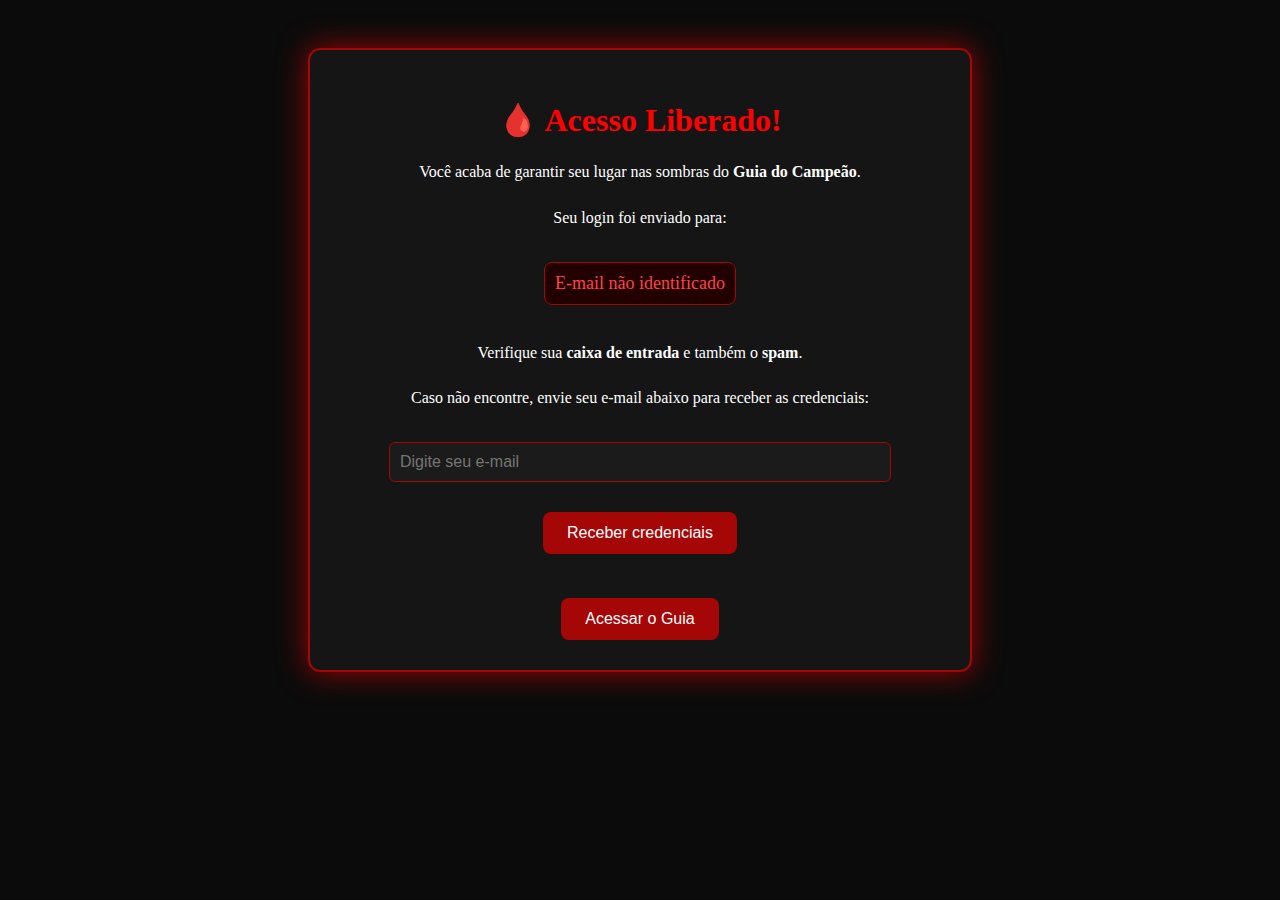
<file: obrigado.html>
<!DOCTYPE html>
<html lang="pt-BR">
<head>
  <meta charset="UTF-8" />
  <meta name="viewport" content="width=device-width, initial-scale=1.0"/>
  <title>Acesso Liberado | Guia do Campeão</title>
  <style>
    body {
      background-color: #0b0b0b;
      color: #fff;
      font-family: 'Georgia', serif;
      text-align: center;
      padding: 40px 20px;
      background-image: url('https://i.imgur.com/9qytfAa.png');
      background-size: cover;
      background-repeat: no-repeat;
      background-position: center;
    }

    .container {
      max-width: 600px;
      margin: auto;
      background-color: rgba(22, 22, 22, 0.95);
      padding: 30px;
      border-radius: 12px;
      box-shadow: 0 0 30px rgba(255, 0, 0, 0.6);
      border: 2px solid #a50606;
    }

    h1 {
      color: #ff0000;
      margin-bottom: 20px;
      font-family: 'Cinzel', serif;
      font-size: 2rem;
    }

    .email-destino {
      font-size: 18px;
      background: #220000;
      padding: 10px;
      border-radius: 8px;
      margin: 15px auto;
      display: inline-block;
      color: #ff4444;
      word-break: break-word;
      border: 1px solid #a50606;
    }

    .info {
      margin-top: 20px;
      font-size: 16px;
      line-height: 1.6;
    }

    .botao, .botao-email {
      margin-top: 30px;
      background-color: #a50606;
      color: #fff;
      padding: 12px 24px;
      border: none;
      border-radius: 8px;
      font-size: 16px;
      cursor: pointer;
      transition: background 0.3s;
    }

    .botao:hover, .botao-email:hover {
      background-color: #ff1a1a;
    }

    input[type="email"] {
      padding: 10px;
      font-size: 16px;
      border-radius: 6px;
      border: none;
      width: 80%;
      margin-top: 15px;
      background: #1b1b1b;
      color: #fff;
      border: 1px solid #a50606;
    }

    .status {
      margin-top: 10px;
      font-size: 14px;
      color: #ffaaaa;
    }
  </style>
</head>
<body>
  <div class="container">
    <h1>🩸 Acesso Liberado!</h1>
    <p class="info">Você acaba de garantir seu lugar nas sombras do <strong>Guia do Campeão</strong>.</p>

    <p class="info">Seu login foi enviado para:</p>
    <div class="email-destino" id="emailDisplay">carregando...</div>

    <p class="info">Verifique sua <strong>caixa de entrada</strong> e também o <strong>spam</strong>.</p>
    <p class="info">Caso não encontre, envie seu e-mail abaixo para receber as credenciais:</p>

    <form id="emailForm">
      <input type="email" id="emailInput" placeholder="Digite seu e-mail" required />
      <br />
      <button type="submit" class="botao-email">Receber credenciais</button>
      <p id="statusMsg" class="status"></p>
    </form>

    <button class="botao" onclick="window.location.href='login.html'">
      Acessar o Guia
    </button>
  </div>

  <!-- JS externo -->
  <script src="../js/obrigado.js"></script>
</body>
</html>
</file>
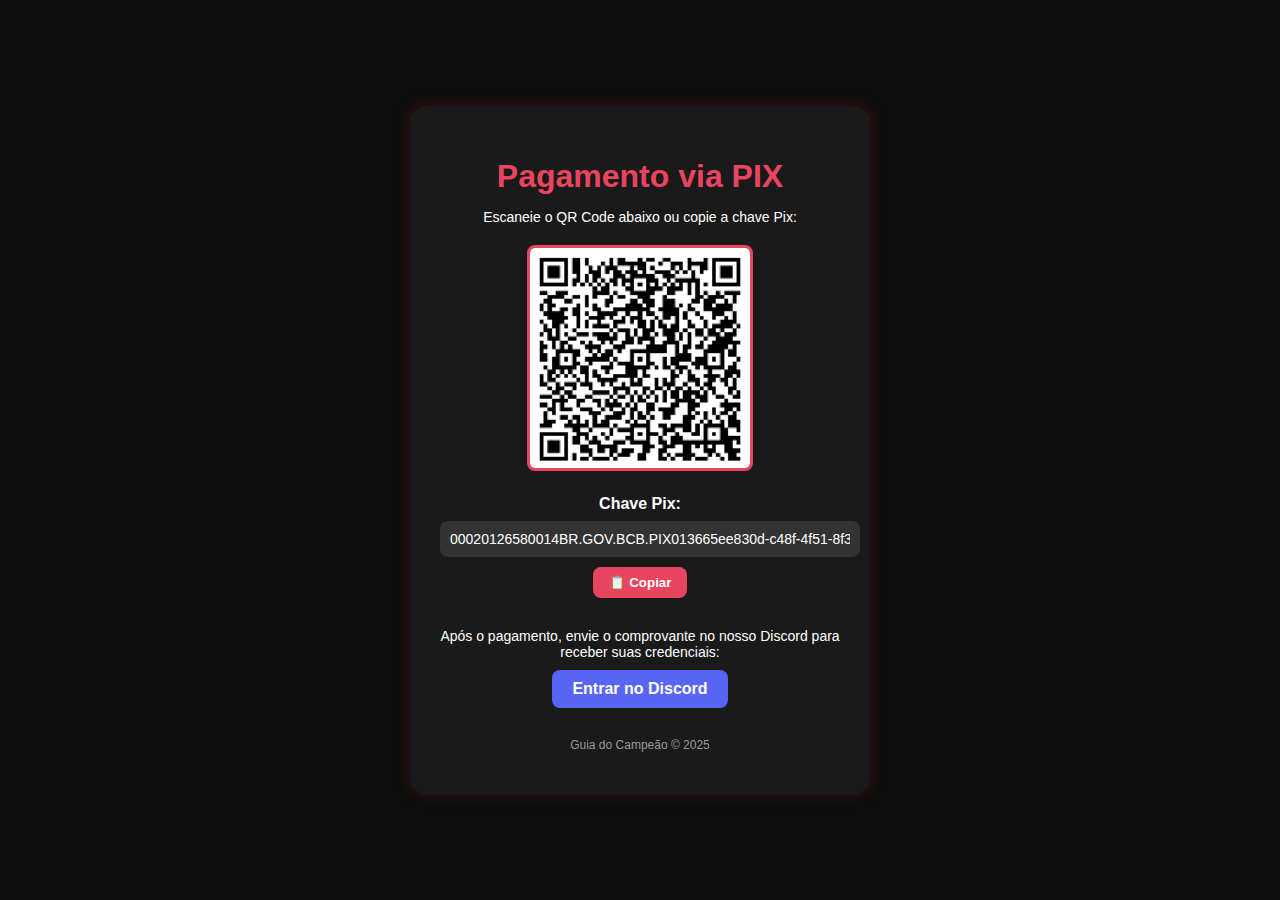
<file: pix.html>
<!DOCTYPE html>
<html lang="pt-BR">
<head>
  <meta charset="UTF-8" />
  <meta name="viewport" content="width=device-width, initial-scale=1.0"/>
  <title>Pagamento via PIX - Guia do Campeão</title>
  <link rel="stylesheet" href="css/pix.css" />
</head>
<body class="pix-body">
  <div class="pix-container">
    <h1>Pagamento via PIX</h1>
    <p class="instrucao">Escaneie o QR Code abaixo ou copie a chave Pix:</p>

    <div class="qr-section">
      <img src="/assets/imgpix/qrcode nubank.PNG" alt="QR Code PIX" class="qr-code"/>
    </div>

    <div class="chave-pix">
      <label>Chave Pix:</label>
      <input type="text" value="00020126580014BR.GOV.BCB.PIX013665ee830d-c48f-4f51-8f3e-e635cc28d167520400005303986540559.905802BR5925Felipe de Oliveira Queiro6009SAO PAULO621405106U5hAhOYcc6304ECC3" id="chavePixInput" readonly />
      <button onclick="copiarChave()">📋 Copiar</button>
    </div>

    <div class="discord-section">
      <p>Após o pagamento, envie o comprovante no nosso Discord para receber suas credenciais:</p>
      <a href="https://discord.gg/yAhhhz42" target="_blank" class="discord-btn">Entrar no Discord</a>
    </div>

    <footer class="footer">
      <p>Guia do Campeão © 2025</p>
    </footer>
  </div>

  <script>
    function copiarChave() {
      const input = document.getElementById("chavePixInput");
      input.select();
      input.setSelectionRange(0, 99999);
      document.execCommand("copy");
      alert("Chave Pix copiada com sucesso!");
    }
  </script>
</body>
</html>
</file>
<file: css/pix.css>
/* style.css */

body.pix-body {
  background: #0e0e0e;
  color: #fff;
  font-family: 'Segoe UI', sans-serif;
  margin: 0;
  padding: 0;
  display: flex;
  align-items: center;
  justify-content: center;
  min-height: 100vh;
}

.pix-container {
  background: #1a1a1a;
  padding: 30px;
  border-radius: 16px;
  box-shadow: 0 0 15px #3f0f0f;
  max-width: 400px;
  width: 100%;
  text-align: center;
}

h1 {
  color: #e94560;
  margin-bottom: 10px;
}

.instrucao {
  font-size: 14px;
  margin-bottom: 20px;
}

.qr-section {
  margin: 20px 0;
}

.qr-code {
  width: 220px;
  height: 220px;
  border-radius: 8px;
  border: 3px solid #e94560;
}

.chave-pix {
  margin-top: 20px;
  text-align: center;
}

.chave-pix label {
  display: block;
  margin-bottom: 8px;
  font-weight: bold;
}

.chave-pix input {
  width: 100%;
  padding: 10px;
  font-size: 14px;
  border-radius: 8px;
  border: none;
  background: #333;
  color: #fff;
  margin-bottom: 10px;
}

.chave-pix button {
  background: #e94560;
  color: white;
  border: none;
  padding: 8px 16px;
  font-weight: bold;
  border-radius: 8px;
  cursor: pointer;
}

.discord-section {
  margin-top: 30px;
}

.discord-section p {
  font-size: 14px;
  margin-bottom: 10px;
}

.discord-btn {
  display: inline-block;
  background: #5865f2;
  color: white;
  padding: 10px 20px;
  font-weight: bold;
  text-decoration: none;
  border-radius: 8px;
  transition: background 0.3s;
}

.discord-btn:hover {
  background: #4752c4;
}

.footer {
  margin-top: 30px;
  font-size: 12px;
  color: #999;
}
</file>
